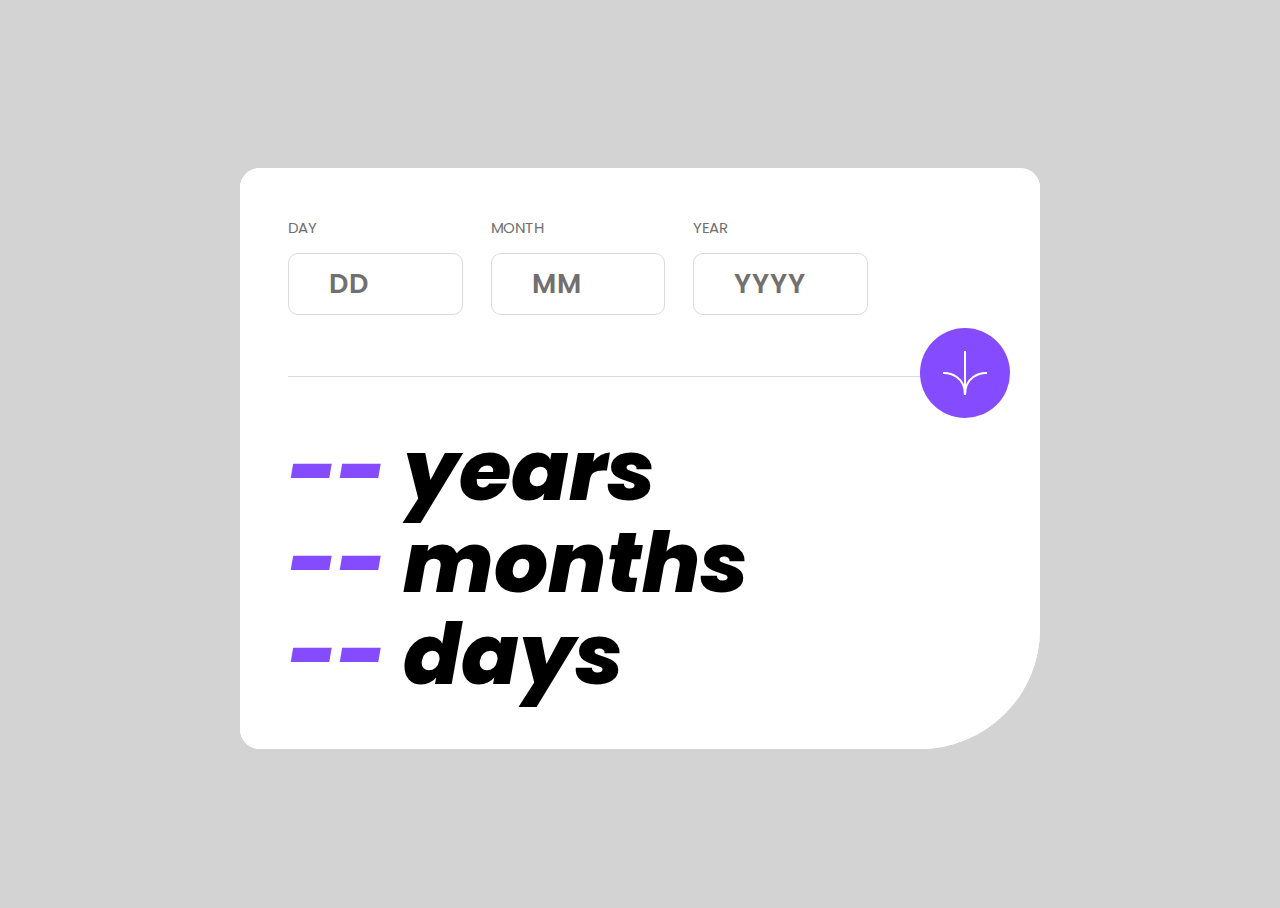
<file: index.html>
<!DOCTYPE html>
<html lang="en">
<head>
  <meta charset="UTF-8">
  <meta http-equiv="X-UA-Compatible" content="IE=edge">
  <meta name="viewport" content="width=device-width, initial-scale=1.0">
  <link rel="stylesheet" href="styles.css">
  
  <link rel="preconnect" href="https://fonts.googleapis.com">
<link rel="preconnect" href="https://fonts.gstatic.com" crossorigin>
<link href="https://fonts.googleapis.com/css2?family=Poppins:ital,wght@0,700;1,400;1,800&display=swap" rel="stylesheet">
  <title>Age calculator app</title>
</head>
<body>
  <div class="container">
    <div class="inner-container">
     <div class="field">
      <label id="text-above-day" class="above">DAY</label>
      <label id="text-above-month" class="above">MONTH</label>
      <label id="text-above-year" class="above">YEAR</label>
      <input type="text" class="form" id="day" placeholder="DD">
      <input type="text" class="form" id="month" placeholder="MM">
      <input type="text" class="form" id ="year" placeholder="YYYY">
      <label id="not-day" class="empty-field"></label>
      <label id="not-month" class="empty-field"></label>
      <label id="not-year" class="empty-field"></label>
      </div>
    </div>
   
    <div class="hr"> </div>
    <button class="submit-button" id="submit"></button>
 
    
    <div class="outer-container">
      <div class="result">
      <label class="write"id="year-result">--</label>
      <label id="year-text" class="main-text">years</label> <br>
      <label class="write" id="month-result">--</label>
      <label id="month-text" class="main-text">months</label> <br>
      <label class="write" id="day-result">--</label>
      <label id="day-text" class="main-text">days</label>
   </div>
  </div>
      
 </div>
 <script type="text/javascript" src="javascript.js"></script>
</body>
</html>
</file>
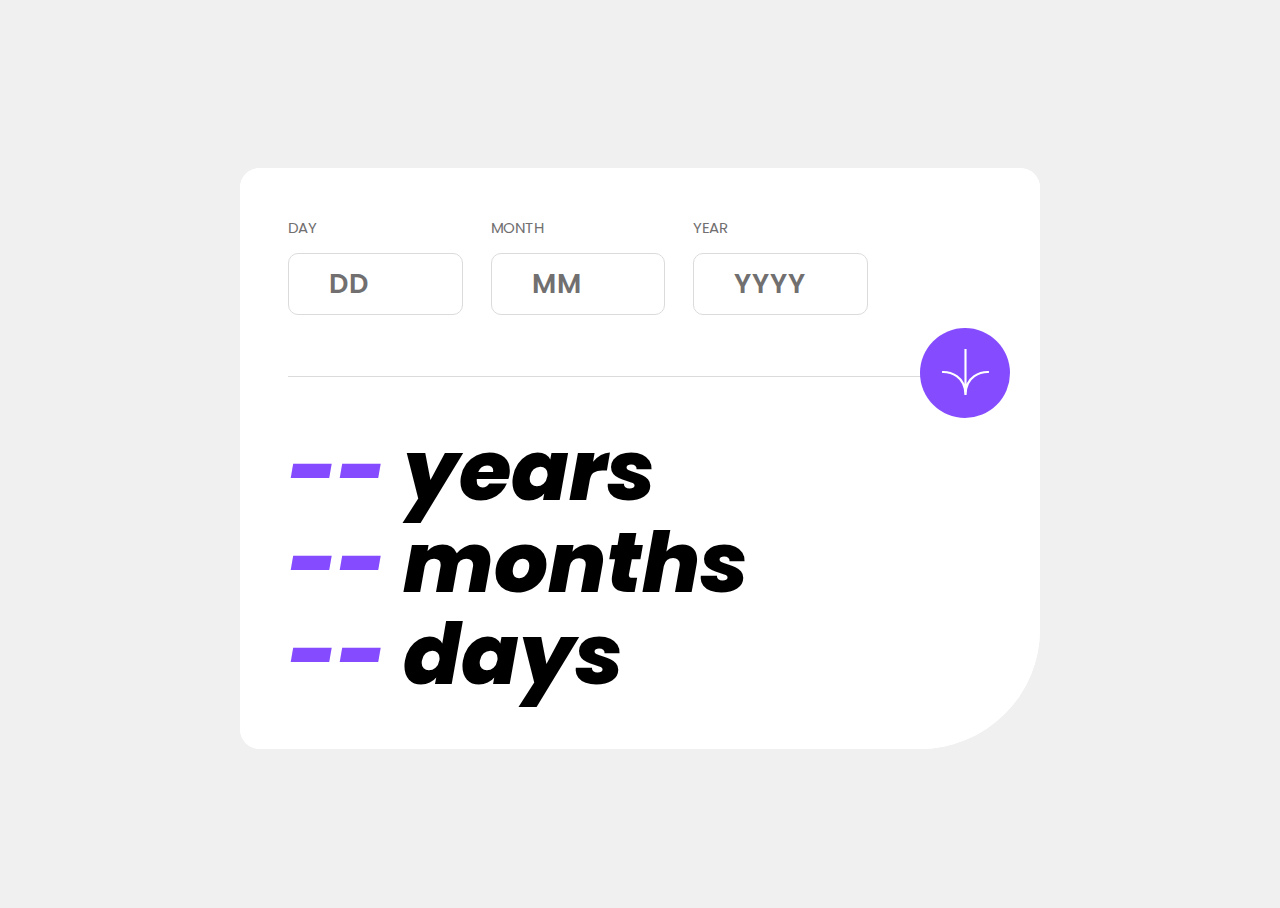
<file: Calculator-age-challenge/index.html>
<!DOCTYPE html>
<html lang="en">
<head>
  <meta charset="UTF-8">
  <meta http-equiv="X-UA-Compatible" content="IE=edge">
  <meta name="viewport" content="width=device-width, initial-scale=1.0">
  <link rel="stylesheet" href="styles.css">
  
  <link rel="preconnect" href="https://fonts.googleapis.com">
<link rel="preconnect" href="https://fonts.gstatic.com" crossorigin>
<link href="https://fonts.googleapis.com/css2?family=Poppins:ital,wght@0,700;1,400;1,800&display=swap" rel="stylesheet">
  <title>Age calculator app</title>

</head>

<body>

  <div class="container">
    <div class="inner-container">
     <div class="field">
      <label id="text-above-day" class="above">DAY</label>
      <label id="text-above-month" class="above">MONTH</label>
      <label id="text-above-year" class="above">YEAR</label>
      <input type="text" class="form" id="day" placeholder="DD">
      <input type="text" class="form" id="month" placeholder="MM">
      <input type="text" class="form" id ="year" placeholder="YYYY">
      <label id="not-day" class="empty-field"></label>
      <label id="not-month" class="empty-field"></label>
      <label id="not-year" class="empty-field"></label>
      </div>
    </div>
   
    <div class="hr"> </div>
    <button class="submit-button" id="submit"></button>
 
    
    <div class="outer-container">
      <div class="result">
      <label class="write"id="year-result">--</label>
      <label id="year-text" class="main-text">years</label> <br>
      <label class="write" id="month-result">--</label>
      <label id="month-text" class="main-text">months</label> <br>
      <label class="write" id="day-result">--</label>
      <label id="day-text" class="main-text">days</label>
   </div>
  </div>
      
 </div>
 <script type="text/javascript" src="js/index.js"></script>
</body>
</html>
</file>
<file: styles.css>
html, body {
  height: 100%;
}

body {
 -webkit-font-smoothing: antialiased;
}

img, picture, video, canvas, svg {
  display: block;
  max-width: 100%;
}

p, h1, h2, h3, h4, h5, h6 {
  overflow-wrap: break-word;
}

 * {
 font-family: 'Poppins', sans-serif;
}  


body {
  background: lightgrey;
  display: grid;
  place-content: center;
}
.hr {
  background: hsl(0, 0%, 86%);
  width: 80%;
  margin-left: 3rem;
  height: 1px;
}
.container {

  background: white;
  border-radius: 20px 20px 120px 20px;
  max-width: 800px;
  position: relative;
}

.inner-container {
  padding: 3rem 14rem 1rem 3rem;
  background: white;
  border-radius: 20px 20px 0 0;
}
.outer-container {
  padding: 3rem 14rem 3rem 3rem;
  background: white;
  border-radius: 0 0 120px 20px;
}

.field {
  display: grid;
  grid-template-columns: 1fr 1fr 1fr;
  grid-auto-rows: 5px 50px 25px;
  gap: 2rem 5rem;
}

.form {
  display: inline-block;
  width: 100%;
  border: 1px solid hsl(0, 0%, 86%);
  border-radius: 10px;
  font-size: 27px;
  font-weight: 600;
  padding-left: 20px;
  padding-right: 30px;
  padding-top: 30px;
  padding-bottom: 30px;
}

.result {
 font-size: 85px;
 line-height: 92px;
 font-style: italic;
 font-weight: 800;
}
::placeholder {
  color: hsl(0, 1%, 44%);
  font-size: 27px;
  font-weight: 600;
  padding: 20px;
}

.above{
  color: hsl(0, 1%, 44%);
  font-size: 15px;
  
}
.submit-button {
  width: 90px;
  height: 90px;
  border-radius: 50%;
  border: none;
  background: hsl(259, 100%, 65%);
  position: absolute;
  right: 30px;
  top: 160px;
  background-image: url("assets/images/icon-arrow.svg");
  background-repeat: no-repeat;
  background-position: center;
  

}
.submit-button:hover {
  background: black;
}

.empty-field {
  color: hsl(0, 100%, 67%);
  font-size: 14px;
  font-weight: 400;
  font-style: italic;
}

.write {
 color: hsl(259, 100%, 65%);
}



@media (max-width: 600px) {
 
  .result {
  font-size: 50px;
  line-height: 55px;
}
  
 .inner-container {
  padding: 3rem;
  border-radius: 20px 20px 0 0;
}
.outer-container {
  padding: 3rem;
  border-radius: 0 0 80px 20px;
}
.container {
  max-width: 90vwx;
}
  
 .field {
  grid-auto-rows: 5px 50px 11px;
  gap: 1rem;
}
  
.form {
 width: 40px;
 font-size: 16px;
}
  
::placeholder {
 font-size: 14px;
 padding: 5px;
}
  
.submit-button {
 width: 70px;
 height: 70px;
 right: 170px;
 top: 160px;
}
.above{
 font-size: 12px; 
}
}
</file>
<file: Calculator-age-challenge/styles.css>
html, body {
  height: 100%;
}

body {
 -webkit-font-smoothing: antialiased;
}

img, picture, video, canvas, svg {
  display: block;
  max-width: 100%;
}

p, h1, h2, h3, h4, h5, h6 {
  overflow-wrap: break-word;
}

 * {
 font-family: 'Poppins', sans-serif;
}  


body {
  background: hsl(0, 0%, 94%);
  display: grid;
  place-content: center;
}
.hr {
  background: hsl(0, 0%, 86%);
  width: 80%;
  margin-left: 3rem;
  height: 1px;
}
.container {

  background: white;
  border-radius: 20px 20px 120px 20px;
  max-width: 800px;
  position: relative;
}

.inner-container {
  padding: 3rem 14rem 1rem 3rem;
  background: white;
  border-radius: 20px 20px 0 0;
}
.outer-container {
  padding: 3rem 14rem 3rem 3rem;
  background: white;
  border-radius: 0 0 120px 20px;
}

.field {
  display: grid;
  grid-template-columns: 1fr 1fr 1fr;
  grid-auto-rows: 5px 50px 25px;
  gap: 2rem 5rem;
}

.form {
  display: inline-block;
  width: 100%;
  border: 1px solid hsl(0, 0%, 86%);
  border-radius: 10px;
  font-size: 27px;
  font-weight: 600;
  padding-left: 20px;
  padding-right: 30px;
  padding-top: 30px;
  padding-bottom: 30px;
}

.result {
 font-size: 85px;
 line-height: 92px;
 font-style: italic;
 font-weight: 800;
}
::placeholder {
  color: hsl(0, 1%, 44%);
  font-size: 27px;
  font-weight: 600;
  padding: 20px;
}

.above{
  color: hsl(0, 1%, 44%);
  font-size: 15px;
  
}
.submit-button {
  width: 90px;
  height: 90px;
  border-radius: 50%;
  border: none;
  background: hsl(259, 100%, 65%);
  position: absolute;
  right: 30px;
  top: 160px;
  background-image: url("assets/images/icon-arrow.svg");
  background-size: 54%;
  background-position: center;
  background-repeat: no-repeat;
}
.submit-button:hover {
  background: black;
}

.empty-field {
  color: hsl(0, 100%, 67%);
  font-size: 13px;
  font-weight: 400;
  font-style: italic;
}

.write {
 color: hsl(259, 100%, 65%);
}



@media (max-width: 600px) {
 
  .result {
  font-size: 50px;
  line-height: 55px;
}
  
 .inner-container {
  padding: 3rem;
  border-radius: 20px 20px 0 0;
}
.outer-container {
  padding: 3rem;
  border-radius: 0 0 80px 20px;
}
.container {
  max-width: 90vwx;
}
  
 .field {
  grid-auto-rows: 5px 50px 11px;
  gap: 1rem;
}
.empty-field {
  font-size: 9px;
}
  
.form {
 width: 40px;
 font-size: 16px;
}
  
::placeholder {
 font-size: 14px;
 padding: 5px;
}
  
.submit-button {
 width: 70px;
 height: 70px;
 right: 170px;
 top: 160px;
}
.above{
 font-size: 12px; 
}
}
</file>
